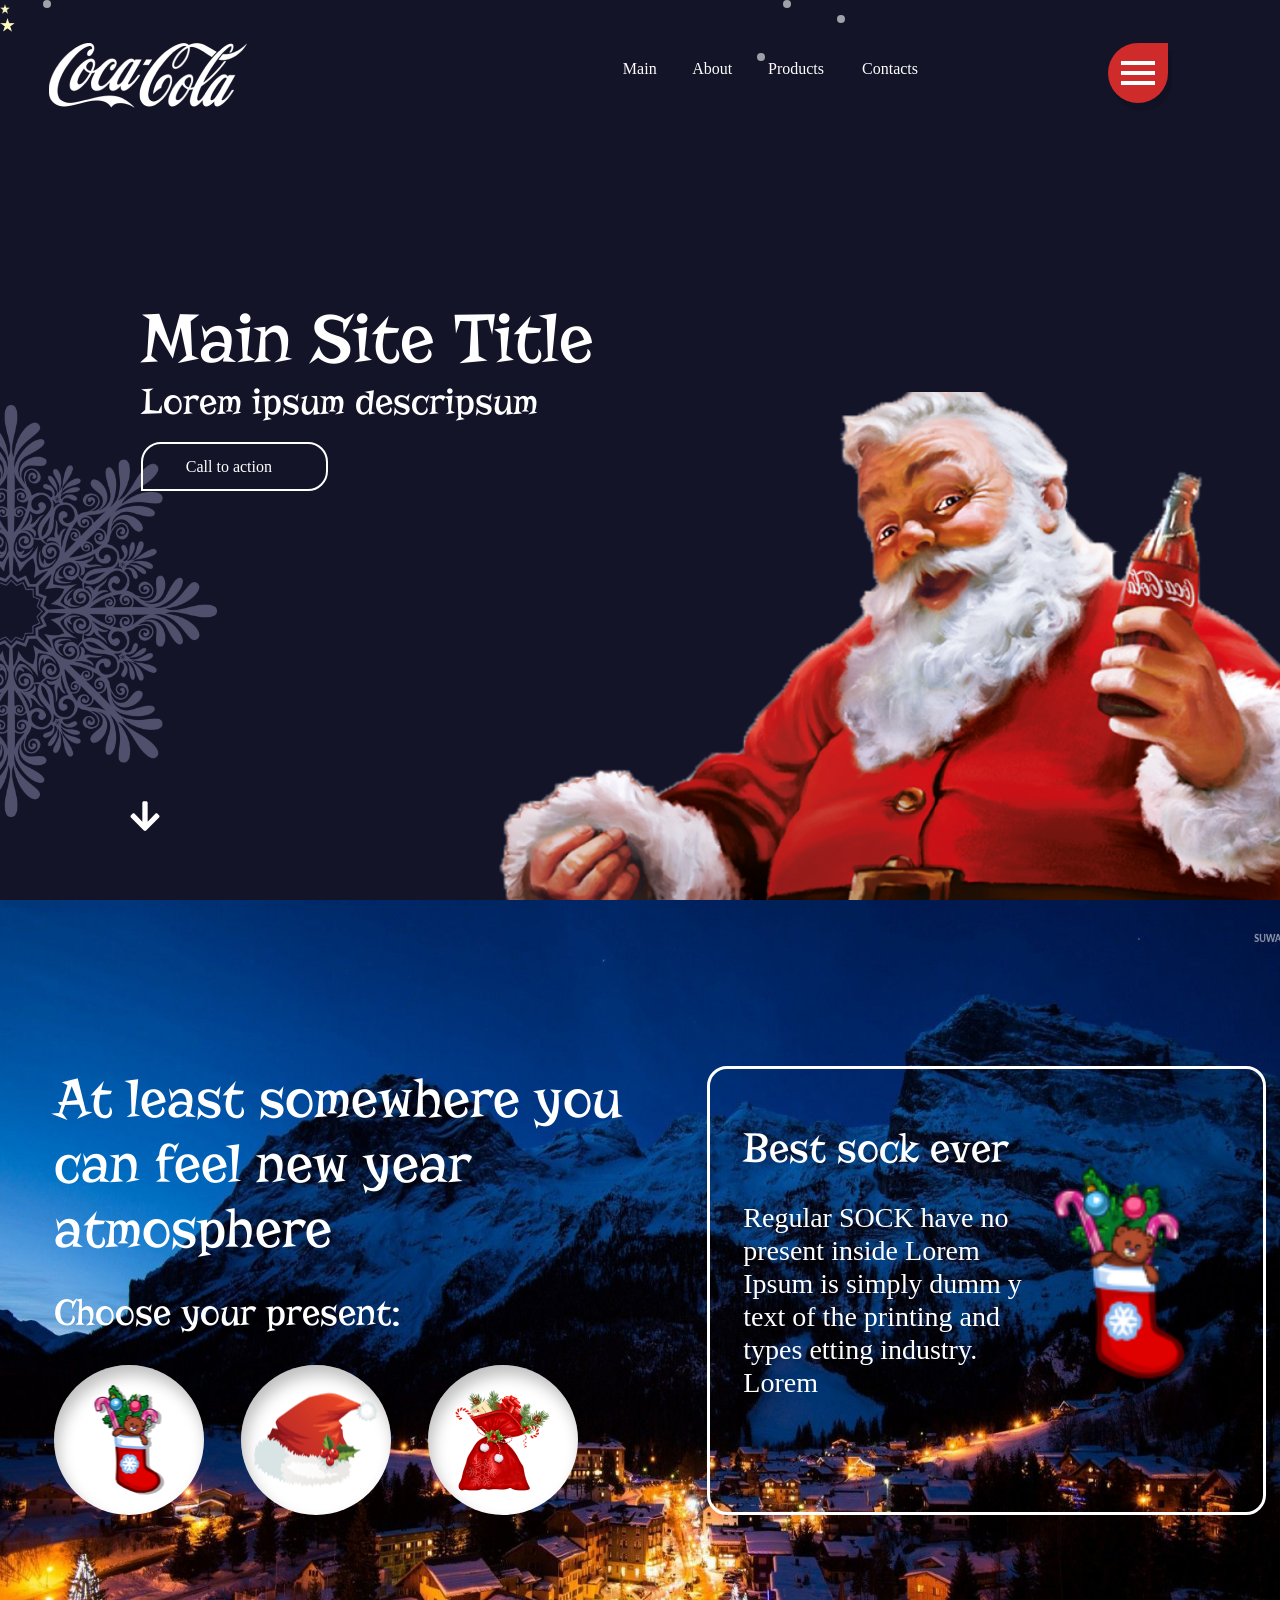
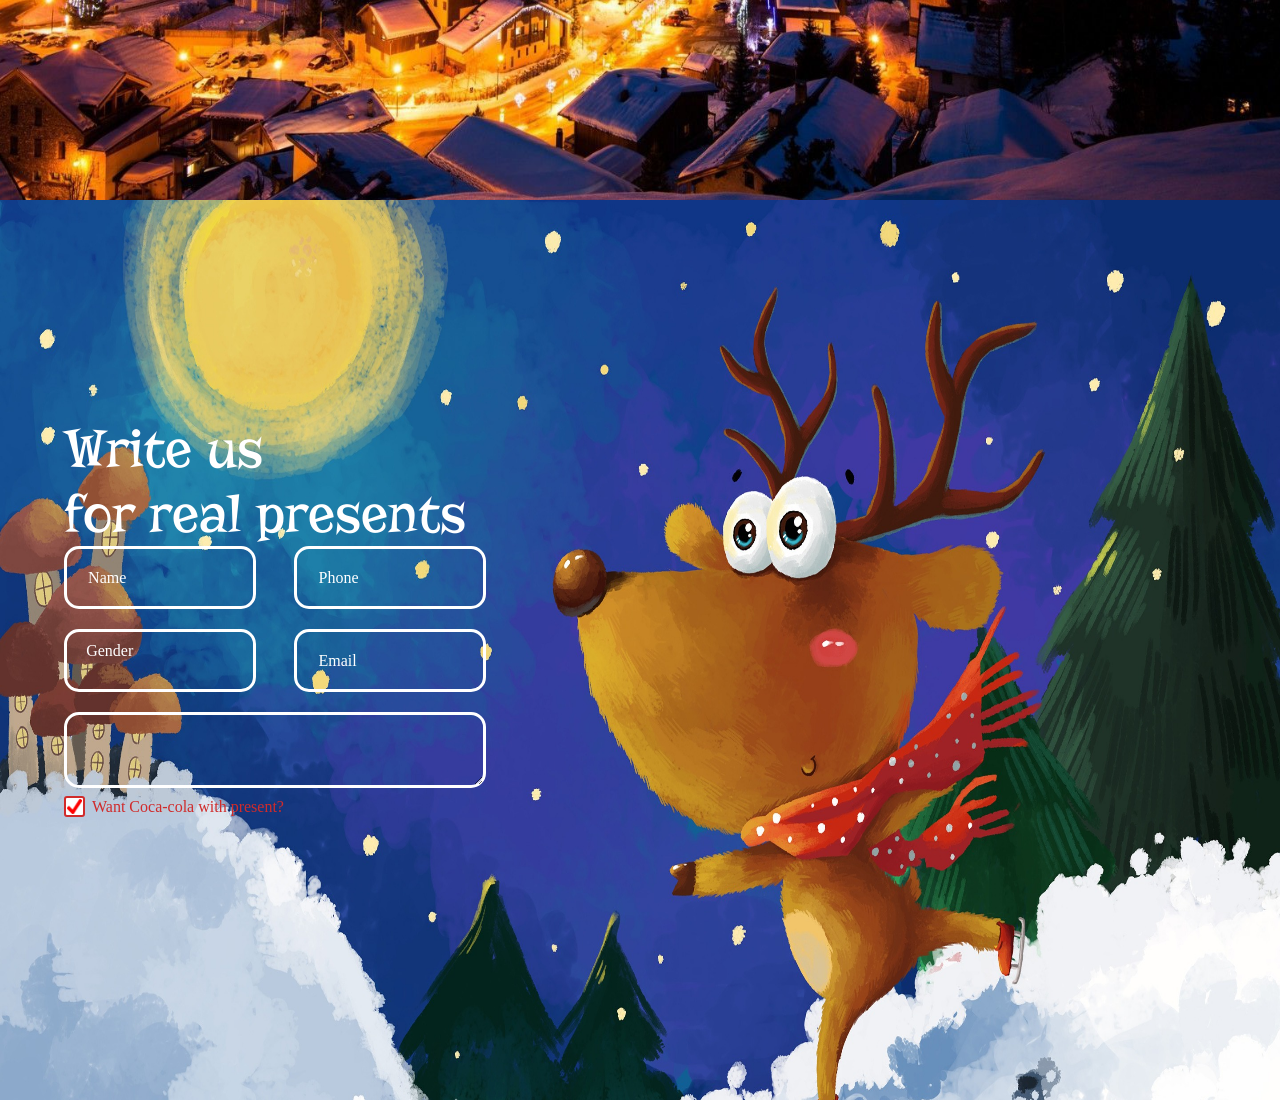
<file: index.html>
<!DOCTYPE html>
<html lang="en">
<head>
    <meta charset="UTF-8">
    <meta name="viewport" content="width=device-width, initial-scale=1">
    <meta name="viewport" content="width=device-width, initial-scale=1.0">
    <link rel="stylesheet" type="text/css" href="style-2.css">	
    <link rel="stylesheet" type="text/css" href="adaptive.css">	
	    
    <link href="https://fonts.googleapis.com/css2?family=Risque&display=swap" rel="stylesheet">
    <title>Coca Cola Inc</title>
</head>
<body>
	<div class="header">
		<a href="#main-pg"><img src="images/Coca-Cola_logo_white 1.png"></a>
		<ul class="nav-menu text-active">
			<li class="nav-menu-item nav-menu-item-slide main"><a href="/">
					<span class="shown-item">Main</span>
					<span class="accent">Main</span>
				</a></li>
			<li class="nav-menu-item about"><a href="/">
					<span class="shown-item">About</span>
					<span class="accent">About</span>
				</a></li>
			<li class="nav-menu-item nav-menu-item-slide products"><a href="/">
					<span class="shown-item">Products</span>
					<span class="accent">Products</span>
				</a></li>
			<li class="nav-menu-item nav-menu-item-slide contacts"><a href="/">
					<span class="shown-item">Contacts</span>
					<span class="accent">Contacts</span>
				</a></li>
		</ul>
		<div class="burger">
			<div class="burger-line burger-line-first"></div>
			<div class="burger-line burger-line-second"></div>
			<div class="burger-line burger-line-third"></div>
		</div>
		<div class="round-burger"></div>
		<div class="burger-active-menu">
			<a href="#main-pg" class="mob-menu-item"><span>Main</span></a>
			<a href="/"><span>About</span></a>
			<a href="#prod-page" class="mob-menu-item"><span>Products</span></a>
			<a href="#cont-page" class="mob-menu-item"><span>Contacts</span</a>
		</div>
		
		<div class="burger-round-menu">
			<a href="/" class="slide-menu-item"><span>Main</span></a>
			<a href="/"><span>About</span></a>
			<a href="/" class="slide-menu-item"><span>Products</span></a>
			<a href="/" class="slide-menu-item"><span>Contacts</span></a>
		</div>
	</div>

<!-- <div id="fullpage"> -->
	<div class="swiper-container">
		<div class="swiper-wrapper">
			<div class="swiper-slide">
				<section class="main-page section" id="main-pg">		
					<div id="snowZone">
						<div id="star" class="star">
							<img src="images/star.png" class="blink-1 star">
						</div>
						<div id="star-small" class="star">
							<img src="images/star.png" width="10" height="10" class="blink-2 star">
						</div>
						<div class="wrapper">
							<div class="main-block">
								<span class="title-text main-title">Main Site Title</span>
								<p class="subtitle-text subtitle-main">Lorem ipsum descripsum</p>
								<div class="call-to-action text-active">Call to action</div>
							</div>
						</div>				
						<div class="cloud-wrapper">
							<div class="triangle">
								<div class="shadow-line"></div>
							</div>
							<div class="oval">
								<span>
									How how how!!!<br>
									Like it?<br>
									Scroll down for more!	
								</span>
							</div>
						</div>
						<!-- </div> -->
						
						<div class="scroll-arrow"><img src="icons/arrow-down-solid.svg" width="34" height="34">
						</div>	
					</div>
					<img src="images/santa.png" class="hidden" class="background-santa">
				</section>
			</div>
			<div class="snowspin rotate"><img src="images/snow-2.png" width="412" height="412"></div>
			<div class="swiper-slide">
				<section class="products-page section" id="prod-page">		
					<div id="snowZone">
						<div class="wrapper">
							<div class="chose-container">
								<span class="products-title">At least somewhere you can feel new year atmosphere
								</span>
								<span class="subtitle-text">Choose your present:</span>
								<div class="images-container">
									<div class="image image-1"><img src="images/sock-1.png" id="img-1"></div>
									<div class="image image-2"><img src="images/hat-2.png" id="img-2"></div>
									<div class="image image-3"><img src="images/bag-3.png" id="img-3"></div>
								</div>
							</div>
							<div class="detail-window">
								<div class="desc-wrap">
									<div class="text-block">
										<span class="window-header">Best sock ever</span>
										<p id="desc" class="product-description">Regular SOCK have no present inside Lorem Ipsum is simply dumm y text of the printing and types etting industry. Lorem</p>
									</div>
									<div class="zoomed-image">
										<img src="images/sock-1.png" width="140" height="auto" alt="sock">
									</div>
								</div>
							</div>
						</div>
					</div>	
				</section>
			</div>
			<div class="swiper-slide">
				<section class="contacts-page section" id="cont-page">		
					<div id="snowZone">
						<div class="form-wrapper">
							<span class="contacts-header">
								Write us<br> for real presents
							</span>
							<form class="form-container">
								<input type="text" id=name name="name" placeholder="Name" class="form-input text-active">
								<input type="text" id="phone" name="phone" placeholder="Phone" class="form-input text-active">			
								
								<!-- <div class="drop-container text-active form-input"> -->
								<!-- CUSTOM SELECT -->
									<select id="gen-drop" class="text-active">

									    <option value="hide">Gender</option>
									    <option value="Boy">Boy</option>
									    <option value="Girl">Girl</option>
									    <div class="chose-arrow"></div>
									</select> 



								<!-- CUSTOM SELECT -->

								
								<!-- </div> -->
								<input type="text" name="email" id="email" placeholder="Email" class="form-input text-active">
							</form>
							<textarea name="your-wish" placeholder="Your wish" class="form-input-textarea text-active">
							</textarea>
							<div class="checkboxer">
								<input type="checkbox" name="present" id="present-checkbox" checked>
								<label for="present-checkbox" class="checkbox-label">
									Want Coca-cola with present?
								</label>
							</div>
						</div>	
					</div>
				</section>
			</div>
		</div>
	<!-- Add Pagination -->
		<div class="swiper-pagination"></div>
	</div>
<!-- </div> -->
    <script src="https://code.jquery.com/jquery-1.12.3.min.js" integrity="sha256-aaODHAgvwQW1bFOGXMeX+pC4PZIPsvn2h1sArYOhgXQ=" crossorigin="anonymous"></script>
    <script src="js/jquery-3.5.1.min.js"></script>
  	<script src="js/script.js"></script>
  	<script src="js/images-2.js"></script>
  	<script src="js/fallingsnow.js"></script>
  	<script src="js/stars.js"></script>

  	<!-- Initialize Swiper -->
  		<!-- Swiper JS -->
	<script src="https://unpkg.com/swiper/swiper-bundle.min.js"></script>
	<script>
		var swiper = new Swiper('.swiper-container', {
        direction: 'vertical',
        slidesPerView: 1,
        // spaceBetween: 0,
        mousewheel: true,
        speed: 800,
        // mySwiper: 
        pagination: {
          el: '.swiper-pagination',
          clickable: false,
        },
    });
	</script>
</body>
</file>
<file: style-2.css>
html, body, section {
	width: 100%;
	margin: 0;
	padding: 0;
	font-family: risque;
	background-color: #141429;
}
.text-active {
	font-family: roboto;
	font-size: 16px;
	line-height: 19px;
	color: #FFFFFF;
}
.title-text {
	font-size: 72px;
	line-height: 83px;
	font-weight: normal;
	color: #FFFFFF;
}
.subtitle-text {
	font-size: 38px;
	line-height: 44px;
	color: #FFFFFF;
}

		/*HEADER*/

.header {
	box-sizing: border-box;
	width: 100vw;
	position: fixed;
	top: 0;
	left: 0;
	right: 0;
	height: 65px;
	padding: 43px 49px;
	display: flex;
	justify-content: space-between;
	z-index: 100;
}
.nav-menu {
	max-width: 433px;
	display: flex;
	justify-content: space-between;
	list-style: none;
	padding-left: 22%;
}
.nav-menu-item {
	display: inline-block;
    line-height: 60px;
}
.nav-menu-item a {
	margin-left: 33px;
	text-decoration: none;
	color: #FFFFFF;
	line-height: 19px;
	cursor: pointer;
	display: block;
	overflow: hidden;
	max-height: 19px;
}
.nav-menu-item  span {
	display: block;
	transform: none;
    transition: transform .3s ease;
}

.nav-menu-item a .accent {
	color: #D02B2B;
	font-weight: 600;
}
.nav-menu-item a:hover span {
	transform: translateY(-19px);	
}
.burger {
	position: relative;
	background-color: #D02B2B;
	width: 60px;
	height: 60px;
	border-radius: 50% 0 50% 50%;
	cursor: pointer;
	box-shadow: 4px 8px 0px rgba(0, 0, 0, 0.1);
	display: flex;
	flex-direction: column;
	justify-content: center;
	align-items: center;
	z-index: 97;
	transition-duration: 1.5s;
	justify-self: flex-end;
	right: -8vw;
}
.burger-roll {
	transform: rotate(360deg);
	transition-duration: 1s;
	animation: scaleroll 1s ease;
}
@keyframes scaleroll {
  	0% { transform: scale(1);  }
  	50% { transform: scale(0.3);  }
 	100% { transform: scale(1);  }
}

.burger-line {
	width: 34px;
	height: 4px;
	background-color: white;
	margin: 3px;
	z-index: 99;
	transition-duration: 0.5s;
}
.burger-active {
	z-index: 100;
	box-shadow: none;
	overflow: visible;
}

.hidden {
	display: none;
	visibility: hidden;
}

.burger-active .burger-line-second  {
	display: none;

}
.burger-active .burger-line-first {
	transform: translateY(5px) rotate(-45deg);
	transition-duration: 0.5s;
}
.burger-active .burger-line-third {
	transform: translateY(-5px) rotate(45deg);
	transition-duration: 0.5s;
}

/*SLIDING-BURGER-MENU*/

.burger-active-menu {
	position: absolute;
	background-color: #D02B2B;
	width: 643px;
	height: calc(100vh + 33px);
	top: -33px;
	right: -643px;
	display: flex;
	flex-direction: column;
	justify-content: center;
	align-items: center;
	transition-duration: 1s;
	z-index: 1;
}
.burger-active-menu-slide {
	transform: translateX(-643px);
	transition-duration: 1s;

}

.burger-active-menu a {	
	text-decoration: none;
	color: #FFFFFF;
	font-size: 32px;
	line-height: 37px;
	margin-bottom: 35px;
}
.slide-out-menu {
	transform: translateX(-600px);
	transition-duration: 1s;
}
section {
	height: 100vh;
}

/*ROUND-BURGER*/
.slide-out-menu {
	transform: translateX(-55vw);
	transition-duration: 1.3s;
}

.burger-round-menu {
	position: absolute;
	right: -40vw;
	top: 25vh;
	min-width: 120px;
	display: flex;
	flex-direction: column;
	justify-content: space-around;
	z-index: 105;
	transition-duration: 2s;
	/*transform: scale(0.3);*/
}


.burger-round-menu a {
	text-decoration: none;
	color: #FFFFFF;
	font-size: 32px;
	line-height: 37px;
	margin-bottom: 35px;
} 
/* .round-burger {
	position: fixed;
	width: 10px;
	height: 10px;
	border-radius: 50%;
	background-color: #D02B2B;
        top: 70px;
        right: 70px;
        transition-duration: 2.1s;
        overflow: visible;
} */

/* .round-active {
	transform: scale(150);
    	transition-duration: .7s;
    	border-radius: 50%;
} */
.burger::after {
	content: '';
    position: absolute;
    display: block;
    left: 50%;
    top: 50%;
    transform: translate(-50%, -50%);
    background-color: #D02B2B;
    width: 0;
    height: 0;
    transition-duration: 2s;
    border-radius: 50%;
    z-index: -1;
}
.round-burger-active::after {
	content: '';
    position: absolute;
    display: block;
    left: 50%;
    top: 50%;
    transform: translate(-50%, -50%);
    background-color: #D02B2B;
    width: 220vh;
    height: 220vh;
    transition-duration: 2s;
    border-radius: 50%;
    z-index: -1;
}


/*PAGE 1 MAIN*/
.swiper-container {
	height: 100vh;
}
.snowflakes {
	width: 8px;
	height: 8px;
	background-color: #fff;
	border-radius: 50%;
	top:0px;
    left:0px;
    position: absolute;
    z-index: 100;
}
.star {
	z-index: -101;
}
.blink-1 {
	animation: blink 5s linear infinite;
}

.blink-2 {
	animation: blink 3s linear infinite;
}
@keyframes blink {
  	0% { opacity: 1;  }
  	50% { opacity: 0.2; }
 	100% { opacity: 1; }
}
.main-page {
	position: relative;
	height: 100vh;
	width: 100%;
	background: url(images/santa.png) bottom right / 61% auto no-repeat;
	/*background-image: none;*/
	
	
}
.main-block {	
	position: absolute;
	min-width: 31%;
	
	top: 33%;
	left: 11%;
	z-index: 1;
}
.main-title {
	margin-bottom: 7%;
	z-index: 1;
}
.subtitle-main {
	margin-bottom: 4%;
	margin-top: 0;
	z-index: 1;
}
.translated-down {
	transform: translateY(400px);
	transition-duration: .5s;
}
.translated-up {
	transform: translateY(-400px);
	transition-duration: .5s;
}
.call-to-action {
	box-sizing: border-box;	
	border: 2px solid #FFFFFF;
	border-radius: 20px 20px 20px 0px;
	padding: 13px 43px;
	max-width: 187px;
	cursor: pointer;
	margin-top: 7px;
	z-index: 1;
	
}
.call-to-action:hover {
	background-color: #fff;
	color: #000;
	mix-blend-mode: multiply;
}
.cloud-wrapper {
	position: absolute;
	bottom: 35%;
	right: 38%;
	z-index: 0;
	mix-blend-mode: 
}
.oval {
	/*position: relative;*/
	min-width: 223px;
	min-height: 166px;
	background-color: #FFFFFF;
	border-radius: 50%;
	display: flex;
  	align-items: center;
  	justify-content: center; 
  	box-shadow: 4px 5px 15px 5px rgba(255, 255, 255, 0.25);
  	z-index: 0;
}

.oval span {
	font-size: 18px;
	line-height: 21px;

}
.triangle {
	position: absolute;
	width: 0;
	height: 0;
	border-left: 24px solid transparent;
	border-right: 24px solid transparent;
	border-bottom: 68px solid #FFFFFF;	
	transform: rotate(58deg);
	z-index: 0;
	top: 0;
	left: 85%;
	
}
.shadow-line {
	transform:translateX(1px) translateY(8px) rotate(-17deg);
	height: 56px;
	box-shadow: 10px 0px 10px 2px white;
}
.scroll-arrow {
	position: absolute;
	bottom: 7%;
	left: 10%;
	cursor: pointer;
	filter: invert(100%);
	z-index: 202;
}
@keyframes rotate {
	from {transform: rotate(0deg);}
	to {transform: rotate(360deg);}
}
.rotate {
	animation: rotate 22s linear infinite;
}
.snowspin {
	width: 420px;
	height: 420px;
	position: absolute;
	top: 45vh;
	left: -195px;
	overflow: hidden;
	z-index: 0;
}


/*PAGE 2 PRODUCTS*/
.products-page {
	width: 100%;

	background: url(images/background-page-2.png) top 0 left -20px / 105% 110% no-repeat;
}
.products-title {
	font-size: 56px;
	line-height: 65px;
	color: #FFFFFF;
}
.products-page .wrapper {
	
	padding: 13vw 6vh;
	width: 88%;
	display: flex;
	justify-content: space-between;
	z-index: 1;
}
.chose-container {
	min-width: 58%;
	display: flex;
	flex-direction: column;
	align-items: flex-start;
	justify-content: space-between;
	z-index: 1;
}
.chose-container .subtitle-text {
	padding-top: 30px;
	padding-bottom: 30px;
	
}
.images-container {
	display: flex;
	align-items: center;
}
.image {
	position: relative;
	box-sizing: border-box;
	width: 150px;
	height: 150px;
	border-radius: 50%;
	margin-right: 37px;
	cursor: pointer;
	background-color: #fff;
	box-shadow: inset 4px 10px 15px rgba(0, 0, 0, 0.25);
	transition-duration: 0.5s;
}
.image img {
 	position: absolute;
    display: block;
    top: 50%;
    left: 50%;
    transform: translate(-50%, -50%);
}


.chosen-image {
	box-sizing: content-box;
	width: 150px;
	height: 150px;
	border-radius: 50%;
	margin-right: 37px;
	cursor: pointer;
	box-sizing: border-box;
	background-color: transparent;
	border: 5px solid #FFFFFF;
	transition-duration: 0.5s;
}
.detail-window {
	position: relative;
	min-width: 553px;
	min-height: 34vh;
	overflow: hidden;
	border: 3px solid #FFFFFF;
	border-radius: 20px;
}

.desc-wrap {
	display: flex;
	align-items: center;
	padding: 55px 36px 36px 33px;
	position: relative;

}
.text-block {
	max-width: 280px;
	color: #FFFFFF;
}
.window-header {
	font-size: 42px;
	line-height: 49px;
}
.product-description {
	font-size: 28px;
	line-height: 33px;
	font-family: roboto;
	font-weight: normal;
}
.zoomed-image {
	display: block;
    width: 100%;
    height: auto;
    margin-left: 6%;
}


/*PAGE 3 CONTACTS*/
.contacts-page {
	width: 100%;
	position: relative;
	background: url(images/background-page-3.png) center / 100% 118% no-repeat;

}
.form-wrapper {
	position: absolute;
	top: 24%;
	left: 5%;
	display: flex;
	flex-direction: column;
	width: 33%;
	color: #FFFFFF;
}
.contacts-header {
	font-size: 56px;
	line-height: 65px;
	color: #FFFFFF;
}
.form-container {
	width: 100%;
	display: flex;
	flex-wrap: wrap;
	justify-content: space-between;
	z-index: 95;
}
form input, textarea {
	outline: none;
}
.form-input {
	box-sizing: border-box;
	background: rgba(0, 0, 0, 0);
	border: 3px solid #FFFFFF;
	border-radius: 15px;
	height: 7vh;
	width: 15vw;
	color: #FFFFFF;
	padding-left: 5%;
	margin-bottom: 20px;
}
.form-input::placeholder, textarea::placeholder {
	margin-left: 15px;
	color: #FFFFFF;
}
.form-input-textarea {
	box-sizing: border-box;
	height: 76px;
	max-width: 100%;
	background: rgba(0, 0, 0, 0);
	border: 3px solid #FFFFFF;
	border-radius: 15px;
	padding-left: 17px;
	padding-top: 9px;
	margin-bottom: 2%;
	z-index: 89;
}

.chose-arrow {
	float: right;
	margin: 10px 5%;
	cursor: pointer;
	width: 13px;
	height: 13px;
	border-left: 2px solid #FFFFFF;
	border-bottom: 2px solid #FFFFFF;
	transform: rotate(-45deg);
}
/*.drop-container {
	box-sizing: border-box;
	width: 47%;	
	border: 3px solid #fff;
	border-radius: 15px;
}
.gender-option {
	height: 51px;
	padding-top: 16px;
	cursor: pointer;
}
.gender-header {
	background: rgba(0, 0, 0, 0);
	border-radius: 15px;
}
.gender-option.boy:hover, .gender-option.girl:hover {
	color: red;
}*/

#present-checkbox {
	position: absolute;
  	z-index: -1;
	opacity: 0;
}
.checkbox-label {
	color: #D02B2B;
	font-family: roboto;
	font-size: 16px;
	line-height: 19px;
}
#present-checkbox+label {
  display: inline-flex;
  align-items: center;
  user-select: none;
}
#present-checkbox+label::before {
	content: "";
	display: inline-block;
	border: 2px solid #D02B2B;
	border-radius: 3px;
	width: 17px;
	height: 17px;
	margin-right: 7px;
}
#present-checkbox:checked+label::before {
	display: inline-block;

	background: url(icons/check-red.png) top 1px left 1px / 15px 15px no-repeat rgba(255, 255, 255, 1);
	border-color: #D02B2B;
}


/*<!-- CUSTOM SELECT -->*/
.select-hidden {
  display: none;
  visibility: hidden;
  padding-right: 10px;
}

.select {
  cursor: pointer;
  display: inline-block;
  position: relative;
  font-size: 16px;
  font-family: roboto;
  color: #fff;
  height: 7vh;
  width: 15vw;
  background-image: url('icons/down-arrow.svg') right;
}

.select-styled {
  position: absolute;
  top: 0;
  right: 0;
  bottom: 0;
  left: 0;
  background-color: none;
  border: 3px solid white;
  border-radius: 15px;
  padding: 5%;
  padding-left: 10%;
  -moz-transition: all 0.2s ease-in;
  -o-transition: all 0.2s ease-in;
  -webkit-transition: all 0.2s ease-in;
  transition: all 0.2s ease-in;
}

.select-styled:after {
  content: "";
  width: 0;
  height: 0;
  border-color: #fff transparent transparent transparent;
  position: absolute;
  top: 16px;
  right: 10px;
}
.select-styled:hover {
  background-color: none;
}
.select-styled:active, .select-styled.active {
  background-color: none;
  border-radius: 15px 15px 0 0;
}
.select-styled.active ul {
  border-radius: 15px;
}
.select-styled:active:after, .select-styled.active:after {
  top: 9px;
  border-radius: 15px;
}

.select-options {
  display: none;
  position: absolute;
  top: 100%;
  right: 0;
  left: 0;
  z-index: 999;
  margin: 0;
  padding: 0;
  list-style: none;
  background-color: white;
  border-radius: 15px;
}
.select-options li {
  margin: 0;
  padding: 12px 0;
  text-indent: 15px;

  -moz-transition: all 0.15s ease-in;
  -o-transition: all 0.15s ease-in;
  -webkit-transition: all 0.15s ease-in;
  transition: all 0.15s ease-in;
  color: gray;
  background: #fff;
  border-radius: 0 0 15px 15px;
}
.select-options li:hover {
	color: red;
}

.select-options li[rel="hide"] {
  display: none;
}


/*<!-- CUSTOM SELECT -->*/
</file>
<file: adaptive.css>
@media only screen and (max-width: 450px) {
	
	html, body {
		width: 100vw;
		margin: 0;
		padding: 0;
		font-family: risque;
		background-color: #141429;
		overflow-x: hidden;
	}
	section {
		
		margin: 0;
		padding: 0;

	}
	.header {
		position: fixed;
		width: 100vw;
		padding: 26px;
	}
	.nav-menu {
		display: none;
	}
	.snowspin {
		display: none;
	}
	#main-pg {
		width: 100vw;
		position: relative;
		margin: 0;
		padding:0;
		background: url(images/santa.png) bottom center / 100% auto no-repeat;

	}
	.scroll-arrow {
		display: none;
	}
	#main-pg .wrapper {
		position: absolute;
		width: 100vw;
		max-height: 24%;
		top: 27%;
		text-align: center;
	}
	.main-title {
		font-size: 52px;
		line-height: 60px;
	}
	.subtitle-main {
		font-size: 28px;
		line-height: 32px;
		margin-bottom: 43px;
	}
	.call-to-action {
		margin: 0 auto;
	}
	.cloud-wrapper {
		display: none;
	}
	
	.burger-active-menu {
		width: 100vw;
		height: 100vh;
		position: fixed;
		right: -100%;
		top: 0;
	}
	.burger-active-menu-slide {
		transform: translateX(-100vw);
	}
	.round-burger {
		top: 50px;
		right: 50px;
	}

		/*SECTION 2 PRODUCT-PAGE*/

	#prod-page {
		left: 0;
		right: 0;
		width: 100vw;
		padding: 0;
		margin: 0;
		background: url(images/pg2adaptive.png) 100% no-repeat;	
		height: unset;
		background-size: cover;
	}
	#prod-page .wrapper {
		position: relative;
		width: 100%;
		display: flex;
		flex-direction: column;
		/*justify-content: space-between;*/
		align-items: center;
	}
	.products-title {
		display: block;
		width: 90%;
	}
	.products-page .wrapper .images-container {
		width: 90%;
		display: flex;
	}
	.image {
		position: relative;
		width: 25vw;
		height: 25vw;	
		flex-shrink: 0;
   		margin-left: -15px;
	}
	.image img {
		width: 60%;
		height: auto;
	}
	.detail-window {
		width: 77%;
		border: none;
		
	}

	.desc-wrap {
		margin: auto;
		display: flex;
		flex-direction: column-reverse;
		align-items: center;
	}
	.zoomed-image {
		max-height: 240px;
		max-width: 240px;
		min-height: 230px;
	}

		/*PAGE 3 CONTACTS*/

	#cont-page {
		width: 100vw;
		background: url(images/pg3adaptive.png) no-repeat;
		background-size: 100% auto;
		background-position: center;
		background: cover;
		position: relative;
	}
	.form-wrapper {
		position: absolute;
		width: 88%;
		top: 50%;
		transform: translateY(-50%);
		
	}
	.form-wrapper textarea {
		min-height: 80px;
	}
	.form-container {
		flex-direction: column;
		
	}
	.form-input, .gender-select, .form-input-textarea {
		width: 88%;
	}
	.select {
		box-sizing: border-box;
		width: 88%;
		margin-bottom: 20px;
		
	}
	div.select-styled {
		padding: 5%;
		padding-top: 5%;
	}
		
}
</file>
